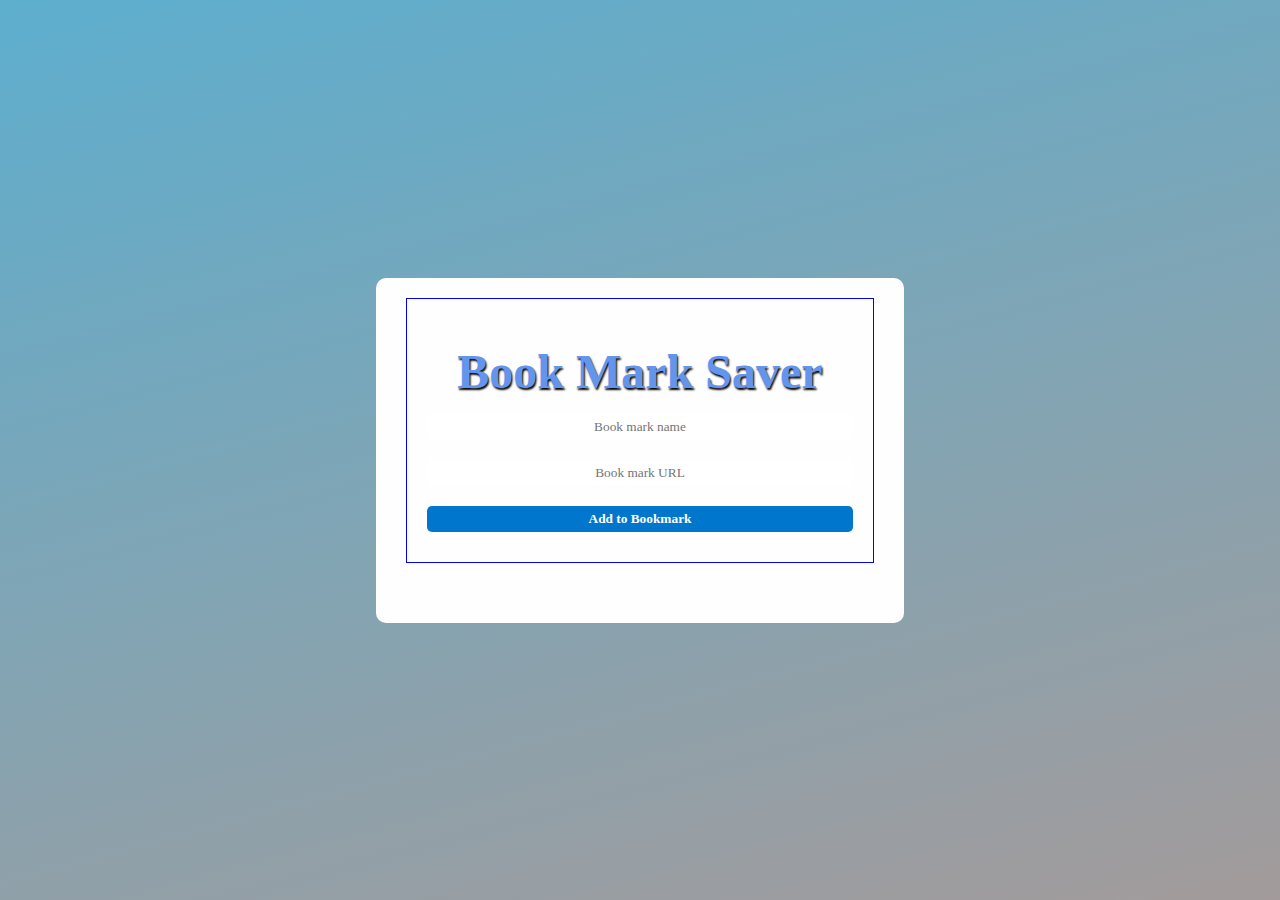
<file: book_mark_saver/index.html>
<!DOCTYPE html>
<html lang="en">

<head>
    <meta charset="UTF-8">
    <meta name="viewport" content="width=device-width, initial-scale=1.0">
    <title>Book-Mark | Home</title>
    <link rel="stylesheet" href="style.css">
</head>

<body>
    <div class="main">
        <div class="saver">

            <h1>Book Mark Saver</h1>

            <div class="inputs">

                <input type="text" id="url-name" placeholder="Book mark name">
                <input type="url" id="link" placeholder="Book mark URL">

                <button id="save">Add to Bookmark</button>

            </div>
        </div>

        <div class="saveList">
            <!-- list are here -->

        </div>

    </div>
    <script src="script.js"></script>
</body>

</html>
</file>
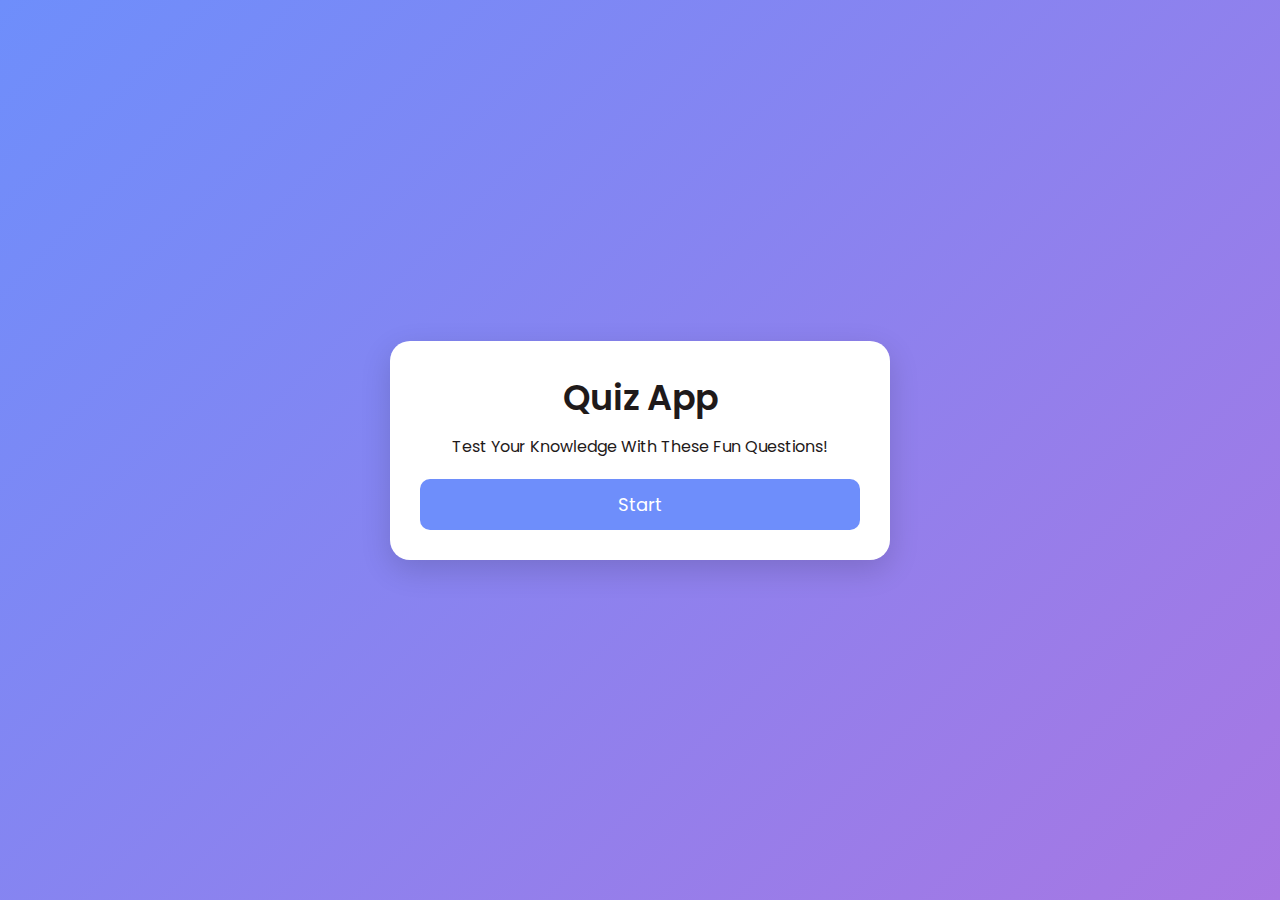
<file: Quiz_app/index.html>
<!DOCTYPE html>
<html lang="en">

<head>
    <meta charset="UTF-8">
    <meta name="viewport" content="width=\, initial-scale=1.0">
    <title>Quiz App</title>
    <link rel="stylesheet" href="style.css">
</head>

<body>
    <div class="container">
        <div class="screen active" id="start-screen">

            <h1>Quiz App</h1>
            <p>test your knowledge with these fun questions! </p>
            <button id="start-btn">start</button>

        </div>
        <div class="screen" id="quiz-screen">

            <div class="header">

                <h2 id="question-text"></h2>
                <div class="quiz-info">
                    <p> 
                        <span class="current-question"></span>
                        of 
                        <span>5</span>
                    </p>
                    
                    <p>score:<span>0</span></p>

                </div>
            </div>

            <div class="answers-container" id="answers-container">
                <!-- answer options will be appear here -->
            </div>

            <div class="progress-bar">
                <div class="progress" id="progress"></div>
            </div>

        </div>
        <div class="result-screen">

            <h1>your score</h1>
            <div class="result-info">

                <p>You scored <span id="final-score">0</span> out of <span id="max-score">5</span></p>

                <div class="result-message">
                    result-message depend on your message
                </div>

            </div>

            <button id="restart-btn">Retake quiz</button>

        </div>
    </div>
    <script src="script.js"></script>
</body>

</html>
</file>
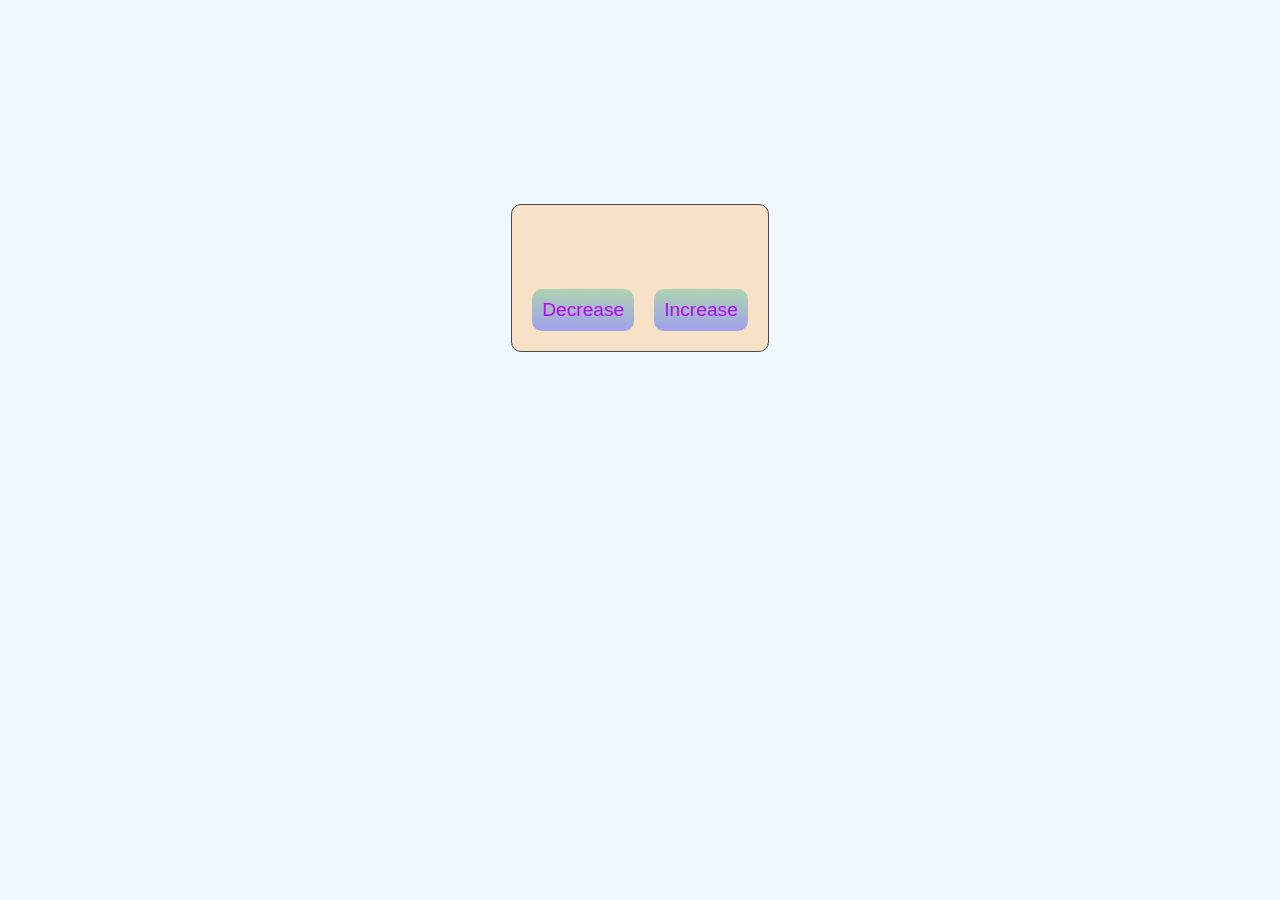
<file: counter.html>
<!DOCTYPE html>
<html lang="en">
<head>
    <meta charset="UTF-8">
    <meta name="viewport" content="width=device-width, initial-scale=1.0">
    <title>Counter</title>
    <style>
        *{
            text-transform: capitalize;
        }
        body{
            background-color: aliceblue;
            display: flex;
            align-items: center;
            justify-content: center;
            height: 60vh;
        }
        h4{
            font-size: 3rem;
            font-family: sans-serif;
            color: green;
            text-align: center;
        }

        .btn{
            display: flex;
            gap: 20px;
        }
        .button{
            color: rgb(180, 10, 236);
            border: none;
            border-radius: 10px;
            background: linear-gradient(1deg,rgb(159, 159, 238),rgb(175, 213, 175));
            font-size: larger;
            padding: 10px;
        }
        .button:hover{
           border: 1px solid blue;
        }

        .main{
            background-color: rgb(247, 225, 199);
            padding: 20px;
            border: 1px solid rgb(75, 74, 74);
            border-radius: 10px;
        }

    </style>
</head>
<body>
    <div class="main">
        <h4></h4>
        <div class="btn"></div>
    </div>

    <script>
        let count=0;

        text=document.querySelector("h4");btn=document.querySelector(".btn");

        decrement = document.createElement("button");
        increment = document.createElement("button");

        decrement.textContent="Decrease";
        increment.textContent="Increase";

        decrement.classList.add("button");
        increment.classList.add("button");

        btn.appendChild(decrement);
        btn.appendChild(increment);
        

        decrement.addEventListener("click",function(){
            count--;
            if (count<0){
                text.style.color="red";
            }
            text.textContent=count;
        });

        increment.addEventListener("click",function(){
            count++;

            if(count>=0){
                text.style.color="green";
            }

            text.textContent=count;
        });
    </script>
</body>
</html>
</file>
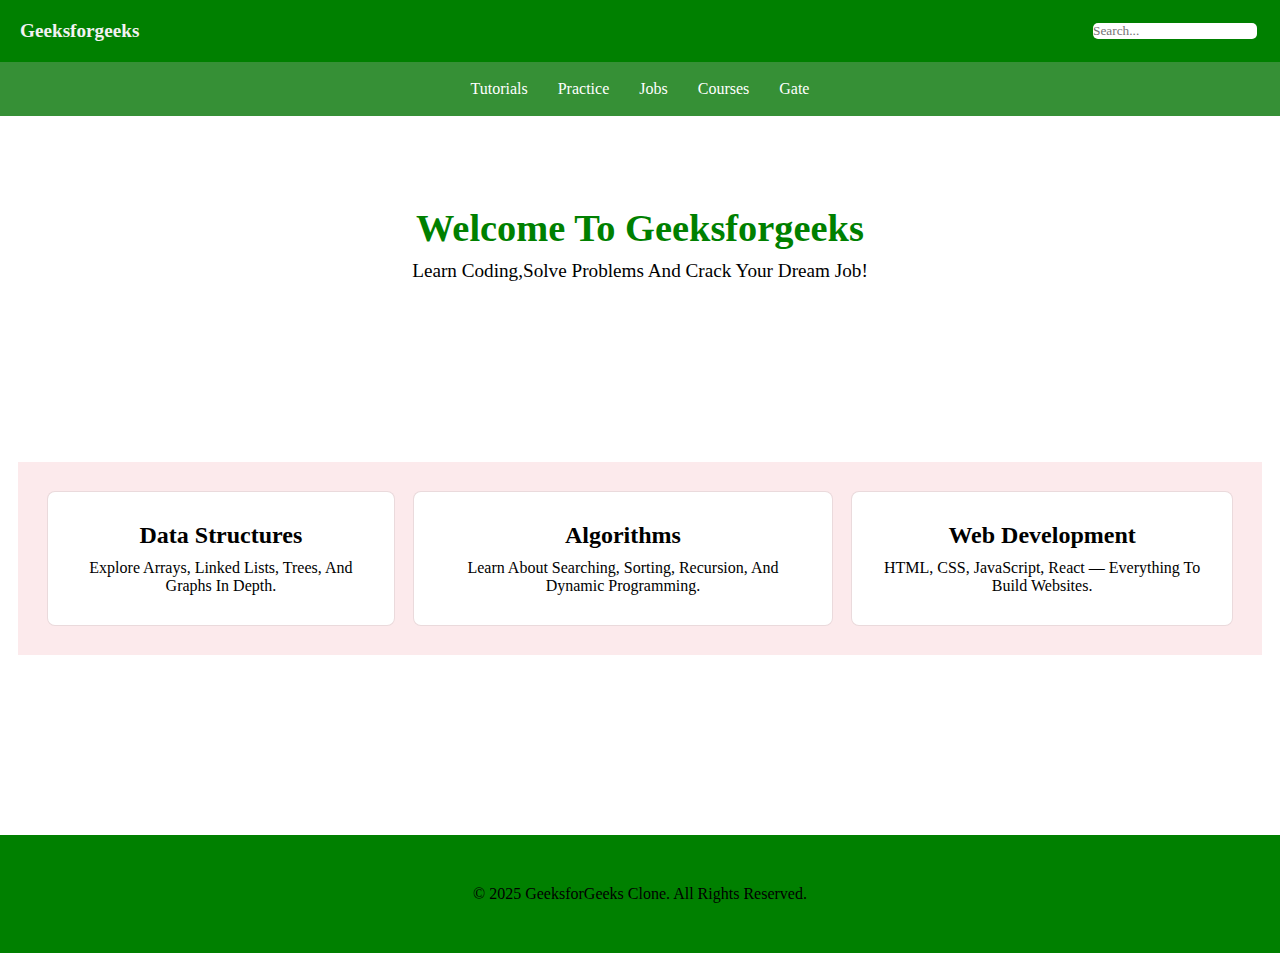
<file: gfg_index.html>
<!DOCTYPE html>
<html lang="en">
<head>
    <meta charset="UTF-8">
    <meta name="viewport" content="width=device-width, initial-scale=1.0">
    <title>GFG|Home</title>
    <link rel="stylesheet" href="gfg_index.css">
</head>
<body>
    <!-- header -->

    <header>
        <h1>geeksforgeeks</h1>
        <input type="text" placeholder="search...">
    </header>

<!-- navagation -->
<nav>
    <ul>
        <li>tutorials</li>
        <li>practice</li>
        <li>jobs</li>
        <li>courses</li>
        <li>gate</li>
    </ul>
</nav>

<!-- content -->
<main>
    <section id="fir">
        <h1 style="color: green;">welcome to geeksforgeeks</h1>
    <p>learn coding,solve problems and crack your dream job!</p>
    </section>  

    <section id="sec">
        <div id="1">
        <h2>Data Structures</h2>
      <p>Explore arrays, linked lists, trees, and graphs in depth.</p>
    </div>
    <div id="2">
        <h2>Algorithms</h2>
      <p>Learn about searching, sorting, recursion, and dynamic programming.</p>
    </div>
    <div id="3">
        <h2>Web Development</h2>
      <p>HTML, CSS, JavaScript, React — everything to build websites.</p>
    </div>
    </section>

</main>

<!-- footer -->

<footer>
     <p>&copy; 2025 GeeksforGeeks Clone. All rights reserved.</p>
</footer>

</body>
</html>
</file>
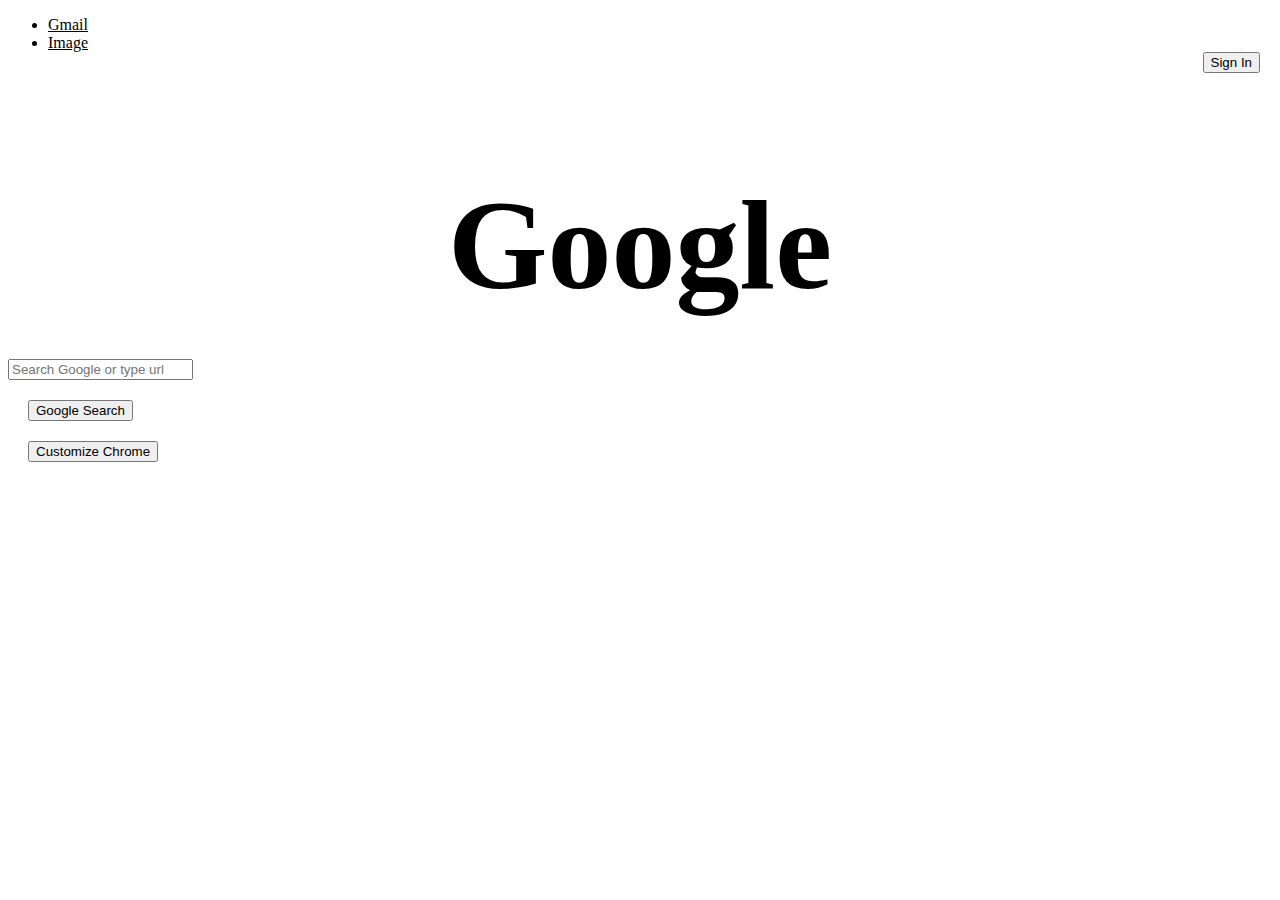
<file: google.html>
<!doctype html>
<html lang="en">
  <head>
    <meta charset="utf-8">
    <meta name="viewport" content="width=device-width, initial-scale=1">
    <title>Bootstrap demo</title>
    <link href="https://cdn.jsdelivr.net/npm/bootstrap@5.3.8/dist/css/bootstrap.min.css" rel="stylesheet" integrity="sha384-sRIl4kxILFvY47J16cr9ZwB07vP4J8+LH7qKQnuqkuIAvNWLzeN8tE5YBujZqJLB" crossorigin="anonymous">
    <style>
        h1{
            display: flex;
            justify-content: center;
            margin-top: 120px;
            margin-bottom: 40px;
            font-size:10vw;
        }
        
    </style>
  </head>
  <body>
   <nav class="navbar navbar-expand-lg bg-body-tertiary">
  <div class="container-fluid">
    <ul class="nav">
  <li class="nav-item">
    <a class="nav-link" href="#" style="color: black;">Gmail</a>
  </li>
  <li class="nav-item">
    <a class="nav-link" href="#" style="color: black;">Image</a>
  </li>
  <button class="btn btn-primary" type="submit" style="position: absolute; right: 20px;">Sign In</button>
</ul>
  </div>
</nav>
<div class=".container-fluid">
    <h1><span class="text-primary">G</span>
        <span class="text-danger">o</span>
        <span class="text-warning">o</span>
        <span class="text-primary">g</span>
        <span class="text-success">l</span>
        <span class="text-danger">e</span></h1>
</div>

<div class="input-group">
  <span class="input-group-text" id="visible-addon"></span>
  <input type="text" class="form-control me-5" placeholder="Search Google or type url" aria-label="Search" aria-describedby="visible-addon">
</div>
<div class="d-md-flex mt-4">
				<button class="btn btn-primary" style="margin:20px;">Google Search</button>
			</div>

            <div class="d-flex justify-content-end mt-4">
				<button class="btn btn-primary" style="margin:0px 20px;">Customize Chrome</button>
				</div>

</div>
    <script src="https://cdn.jsdelivr.net/npm/bootstrap@5.3.8/dist/js/bootstrap.bundle.min.js" integrity="sha384-FKyoEForCGlyvwx9Hj09JcYn3nv7wiPVlz7YYwJrWVcXK/BmnVDxM+D2scQbITxI" crossorigin="anonymous"></script>
  </body>
</html>
</file>
<file: book_mark_saver/style.css>
* {
    margin: 0;
    padding: 0;
    font-family: 'Times New Roman', sans-serif;
}

body {
    min-height: 100vh;
    display: flex;
    justify-content: center;
    align-items: center;
    flex-wrap: wrap;
    background: linear-gradient(165deg, rgb(93, 174, 206), rgb(163, 155, 155));
    display: flex;
    justify-content: center;
    align-items: center;
    background-repeat: no-repeat;
    background-size: cover;
    box-sizing: border-box;
}

.main {
    background: rgb(255, 254, 254);
    border-radius: 10px;
    padding: 20px 30px;
    max-height: 800px;
}

.saver {
    border: 1px solid blue;
    padding: 30px 20px;
}

h1 {
    font-size: 3rem;
    color: cornflowerblue;
    text-shadow: 1px 2px 2px black;
    padding: 5px 10px;
    margin: 10px 20px;
}

.inputs {
    display: grid;
    /* grid-template-columns: repeat(auto-fit, minmax(180px, 1fr)); */
    gap: 20px;
}

input {
    padding: 5px;
    border-radius: 5px;
    border: none;
    text-align: center;
}

input:hover {
    border: 2px solid rgb(145, 145, 240);
}

#save{
    border: none;
    color: #FFFFFF;
    font-weight: 600;
    background-color:#0077CC;
    padding:5px;
    cursor: pointer;
    border-radius: 5px;
}

#save:hover{
    background-color: #005FA3;
}

.saveList{
    margin: 20px 15px;
    display: flex;
    justify-content:space-around;
    gap:20px;
    align-items: center;
    flex-wrap: wrap;
}

.list{
    display: flex;
    align-items: center;
    gap: 25px;
    border: 1px solid;
    padding: 15px;
}
.remove{
    text-transform: capitalize;
    padding:5px 6px;
    Background: #FFFFFF;
    color: #600303;
    Border: 2px solid #bc0505;
}
.remove:hover{
    background:#d62303;
}
</file>
<file: Quiz_app/style.css>
/* Google Font */
@import url('https://fonts.googleapis.com/css2?family=Poppins:wght@300;400;500;600;700&display=swap');

/* ROOT VARIABLES */
:root {
    --primary-bg: linear-gradient(135deg, #6e8efb, #a777e3);
    --white: #ffffff;

    --text-dark: #1f1a1a;
    --text-light: #666;
    --text-black: #010101;

    --btn-bg: #6e8efb;
    --btn-hover: #5a76e8;

    --card-radius: 20px;
    --btn-radius: 10px;

    --padding-default: 12px;
    --container-padding: 30px;

    --shadow: 0px 10px 30px rgba(0, 0, 0, 0.15);

    --answer-bg: #f3f3f3;
    --answer-hover: #e4e4e4;

    --correct-bg: #c8f7c5;
    --correct-border: #27ae60;

    --wrong-bg: #f7c5c5;
    --wrong-border: #e74c3c;

    --progress-bg: #ddd;
}

/* GLOBAL RESET */
* {
    margin: 0;
    padding: 0;
    box-sizing: border-box;
    font-family: "Poppins", sans-serif;
}

/* BODY */
body {
    background: var(--primary-bg);
    height: 100vh;
    display: flex;
    justify-content: center;
    align-items: center;
}

/* CONTAINER */
.container {
    width: 90%;
    max-width: 500px;
    background: var(--white);
    padding: var(--container-padding);
    border-radius: var(--card-radius);
    box-shadow: var(--shadow);
}

/* SCREENS */
.screen {
    display: none;
    animation: fade 0.4s ease-in-out;
}

.screen.active {
    display: block;
}

@keyframes fade {
    from {
        opacity: 0;
        transform: translateY(10px);
    }
    to {
        opacity: 1;
        transform: translateY(0px);
    }
}

/* START SCREEN */
#start-screen h1 {
    text-align: center;
    font-size: 35px;
    font-weight: 600;
    color: var(--text-dark);
}

#start-screen p {
    text-align: center;
    margin: 10px 0 20px;
    font-size: 16px;
    color: var(--text-dark);
    text-transform: capitalize;
}

#start-btn {
    width: 100%;
    padding: var(--padding-default);
    background: var(--btn-bg);
    color: white;
    border: none;
    border-radius: var(--btn-radius);
    font-size: 18px;
    cursor: pointer;
    transition: 0.3s;
    text-transform: capitalize;
}

#start-btn:hover {
    background: var(--btn-hover);
}

/* QUIZ HEADER */
.header {
    margin-bottom: 20px;
}

#question-text {
    font-size: 22px;
    color: var(--text-black);
    margin-bottom: 10px;
    text-transform: capitalize;
}

.quiz-info {
    display: flex;
    justify-content: space-between;
    font-size: 15px;
    color: var(--text-light);
}

/* ANSWERS */
.answers-container {
    margin-top: 20px;
}

.answer-option {
    width: 100%;
    background: var(--answer-bg);
    padding: var(--padding-default);
    margin-bottom: 12px;
    border-radius: 8px;
    border: 2px solid transparent;
    cursor: pointer;
    transition: 0.25s;
}

.answer-option:hover {
    background: var(--answer-hover);
}

/* correct or wrong */
.correct {
    background: var(--correct-bg) !important;
    border-color: var(--correct-border) !important;
}

.wrong {
    background: var(--wrong-bg) !important;
    border-color: var(--wrong-border) !important;
}

/* PROGRESS BAR */
.progress-bar {
    width: 100%;
    height: 12px;
    background: var(--progress-bg);
    border-radius: 10px;
    overflow: hidden;
    margin-top: 25px;
}

.progress {
    height: 100%;
    width: 0;
    background: var(--btn-bg);
    transition: width 0.3s ease;
}

/* RESULT SCREEN */
.result-screen {
    display: none;
    text-align: center;
}

.result-screen h1 {
    font-size: 30px;
    margin-bottom: 10px;
    color: var(--text-dark);
}

.result-info p {
    font-size: 18px;
    margin: 10px 0;
}

.result-message {
    margin: 15px 0 25px;
    font-size: 16px;
    color: var(--text-light);
    text-transform: capitalize;
}

/* RESTART BUTTON */
#restart-btn {
    width: 100%;
    padding: var(--padding-default);
    background: var(--btn-bg);
    color: white;
    border: none;
    border-radius: var(--btn-radius);
    font-size: 18px;
    cursor: pointer;
    transition: 0.3s;
}

#restart-btn:hover {
    background: var(--btn-hover);
}
</file>
<file: gfg_index.css>
*{
   font-family:'Times New Roman', Times, serif;
   padding: 0;
   margin: 0;
   text-transform: capitalize;
}
header{
    background-color: green;
    display: flex;
    justify-content: space-between;
    align-items: center;
    padding: 20px;
}
header h1{
    color: rgb(242, 242, 242);
    font-size: larger;
}

input{
    margin: 3px;
    border-radius: 5px;
    border: none;
}
input:focus{
    border: 3px solid rgb(234, 220, 34);
    outline: none;
}

nav{
    color: white;
    background-color: rgb(54, 144, 54);
    margin-bottom: 10vh;
    padding: 2vh;
}
ul{
    display: flex;
    justify-content: center;
    gap:30px;
}
li{
    list-style-type: none;
}
li:hover{
    text-decoration: underline 2px white;
}

#fir{
    text-align: center;
    margin-bottom:20vh;
    font-size: larger;
}

#sec{
    background-color: rgba(251, 228, 231, 0.797);
    padding: 30px;
    margin: 2vh;
    display: flex;
    gap: 20PX;
}

@media (max-width:892px) {
    #sec{
        display: flex;
        flex-direction: column;
        flex-wrap: wrap;
    }
}

div{
    background-color: white;
    padding: 20px;
    border-radius: 7px;
    box-sizing: border-box;
    box-shadow: 0px 0px 0px 1px rgba(83, 82, 82, 0.1);
}

div h2,p{
    margin: 10px 5px ;
    text-align: center;
}

footer{
    background-color: green;
    margin-top: 20vh;
    padding: 40px;
    text-align: center;
}
</file>
